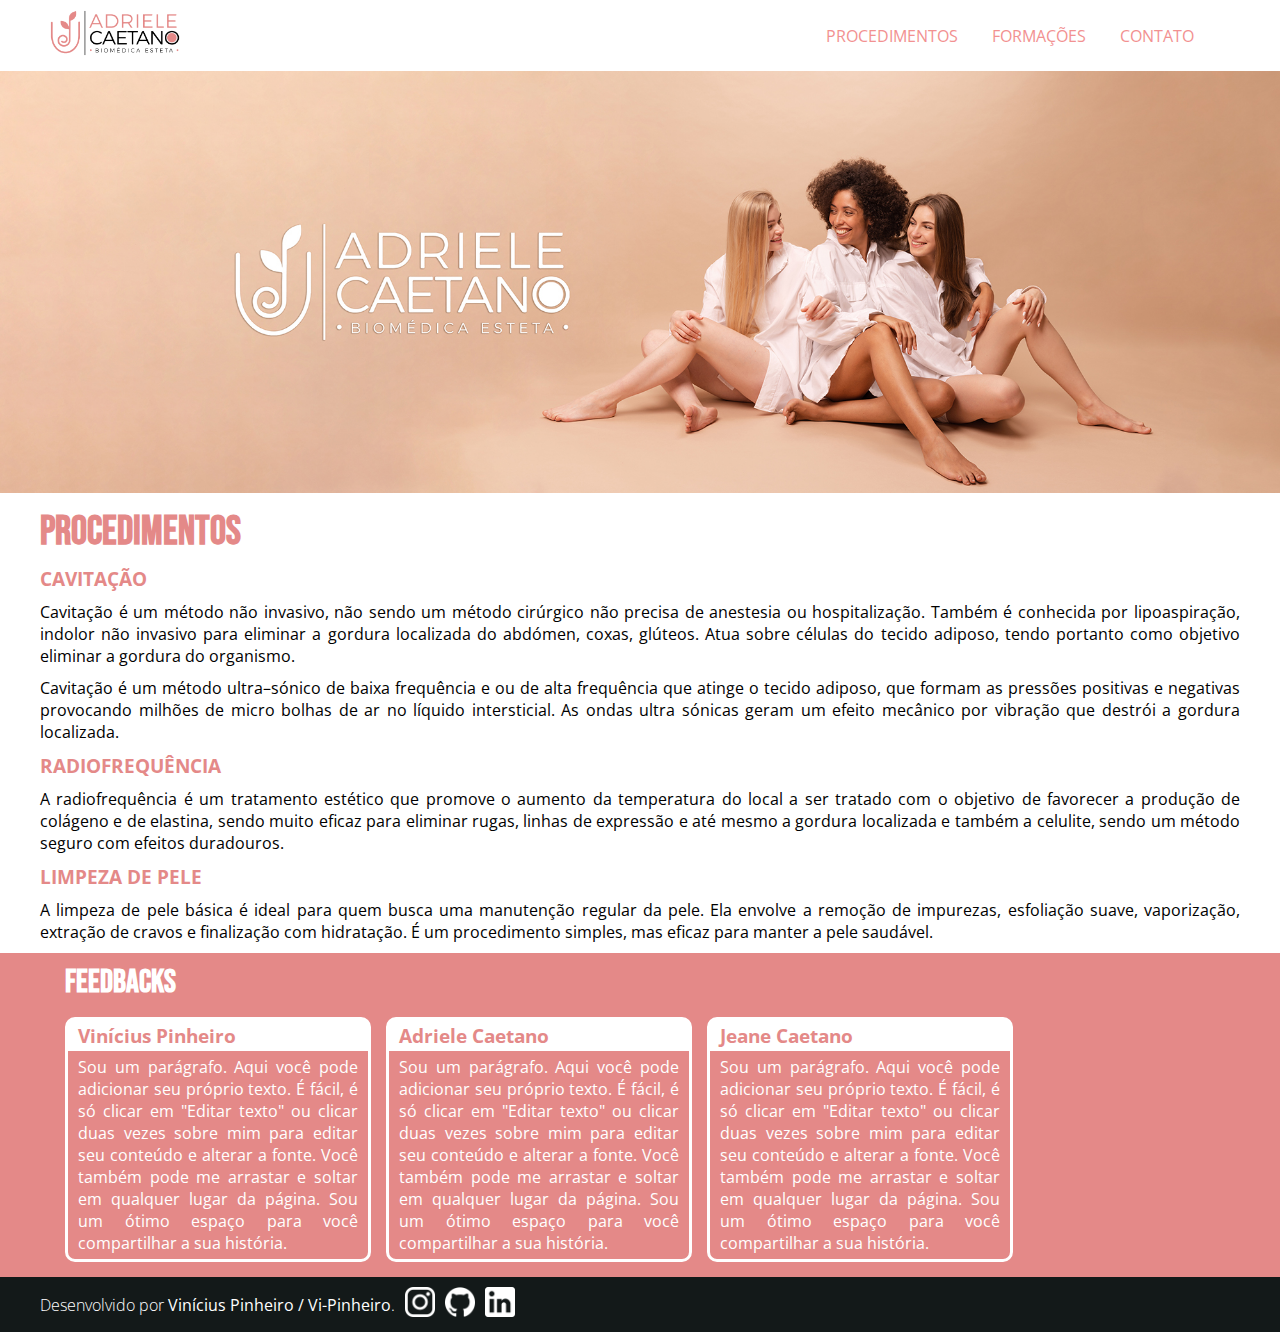
<file: index.html>
<!DOCTYPE html>
<html lang="pt-br">
    <head>
        <meta charset="UTF-8">
        <meta http-equiv="X-UA-Compatible" content="IE=edge">
        <meta name="viewport" content="width=device-width, initial-scale=1.0">
        <link rel="stylesheet" href="../style.css">
        <link rel="stylesheet" href="estilos/style_index.css">
        <title>Dra. Adriele Caetano</title>
    </head>

    <body>
        <header>
            <div>
                <a id="logomarca" href="index.html"><img src="imagens/LOGO HORIZONTAL_PNG.png" alt="Logo draadrielecaetano" width="130px"></a>
                
                <nav>
                    <a class="menu" href="procedimentos.html">PROCEDIMENTOS</a>
                    <a class="menu" href="formacoes.html">FORMAÇÕES</a>
                    <a class="menu" href="contato.html">CONTATO</a>
                </nav> 
            </div>  
        </header>

        <main>
            <picture>
                <source media="(max-width: 1000px)" srcset="imagens/painel-m.jpg" type="image/jpg">
                <img src="imagens/painel_1.jpg" alt="painel">
            </picture>
                
            <section id="secao-conteudo">
                <h2>Procedimentos</h2>
                <article class="procedimentos">
                    <h3><a href="procedimentos.html">CAVITAÇÃO</a></h3>
                    <p>Cavitação é um método não invasivo, não sendo um método cirúrgico não precisa de anestesia ou hospitalização. Também é conhecida por lipoaspiração, indolor não invasivo para eliminar a gordura localizada do abdómen, coxas, glúteos. Atua sobre células do tecido adiposo, tendo portanto como objetivo eliminar a gordura do organismo.</p>

                    <p> Cavitação é um método ultra–sónico de baixa frequência e ou de alta frequência que atinge o tecido adiposo, que formam as pressões positivas e negativas provocando milhões de micro bolhas de ar no líquido intersticial. As ondas ultra sónicas geram um efeito mecânico por vibração que destrói a gordura localizada.</p>                    
                </article>

                <article class="procedimentos">
                    <h3><a href="procedimentos.html">RADIOFREQUÊNCIA</a></h3>
                    <p>A radiofrequência é um tratamento estético que promove o aumento da temperatura do local a ser tratado com o objetivo de favorecer a produção de colágeno e de elastina, sendo muito eficaz para eliminar rugas, linhas de expressão e até mesmo a gordura localizada e também a celulite, sendo um método seguro com efeitos duradouros.</p>
                </article>

                <article class="procedimentos">
                    <h3><a href="procedimentos.html">LIMPEZA DE PELE</a></h3>
                    <p>A limpeza de pele básica é ideal para quem busca uma manutenção regular da pele. Ela envolve a remoção de impurezas, esfoliação suave, vaporização, extração de cravos e finalização com hidratação. É um procedimento simples, mas eficaz para manter a pele saudável.</p>
                </article>
            </section>

            <aside>
                <div id="aside-conteudo">
                    <h2>Feedbacks</h2>
                    <div id="clientes">
                        <div class="comentario">
                            <h3>Vinícius Pinheiro</h3>
                            <p>
                                Sou um parágrafo. Aqui você pode adicionar seu próprio texto. É fácil, é só clicar em "Editar texto" 
                                ou clicar duas vezes sobre mim para editar seu conteúdo e alterar a fonte. 
                                Você também pode me arrastar e soltar em qualquer lugar da página. 
                                Sou um ótimo espaço para você compartilhar a sua história.
                            </p>
                        </div>
        
                        <div class="comentario">
                            <h3>Adriele Caetano</h3>
                            <p>
                                Sou um parágrafo. Aqui você pode adicionar seu próprio texto. É fácil, é só clicar em "Editar texto" 
                                ou clicar duas vezes sobre mim para editar seu conteúdo e alterar a fonte. 
                                Você também pode me arrastar e soltar em qualquer lugar da página. 
                                Sou um ótimo espaço para você compartilhar a sua história.
                            </p>
                        </div>
        
                        <div class="comentario">
                            <h3>Jeane Caetano</h3>
                            <p>
                                Sou um parágrafo. Aqui você pode adicionar seu próprio texto. É fácil, é só clicar em "Editar texto" 
                                ou clicar duas vezes sobre mim para editar seu conteúdo e alterar a fonte. 
                                Você também pode me arrastar e soltar em qualquer lugar da página. 
                                Sou um ótimo espaço para você compartilhar a sua história.
                            </p>
                        </div>
                    </div>
                </div>
            </aside>
            
        </main>

        <footer>
            <div id="footer-conteudo">
                <p>
                    Desenvolvido por <strong>Vinícius Pinheiro / Vi-Pinheiro</strong>.
                </p>
                <ul id="redes-sociais">
                    <li><a href="https://www.instagram.com/vvinicius_ro/" target="_blank"><img class="imagem-redes" src="../imagens/logo-instagram.png" alt="Instagram"></a></li>
                    <li><a href="https://github.com/Vi-Pinheiro" target="_blank"><img class="imagem-redes" src="../imagens/logo-github.png" alt="GitHub"></a></li>
                    <li><a href="https://www.linkedin.com/in/vin%C3%ADcius-pinheiro-290822131/overlay/contact-info/" target="_blank"><img class="imagem-redes" src="../imagens/logo-linkedin.png" alt="Linkedin"></a></li>
                </ul>
            </div>
        </footer>
    </body>
</html>
</file>
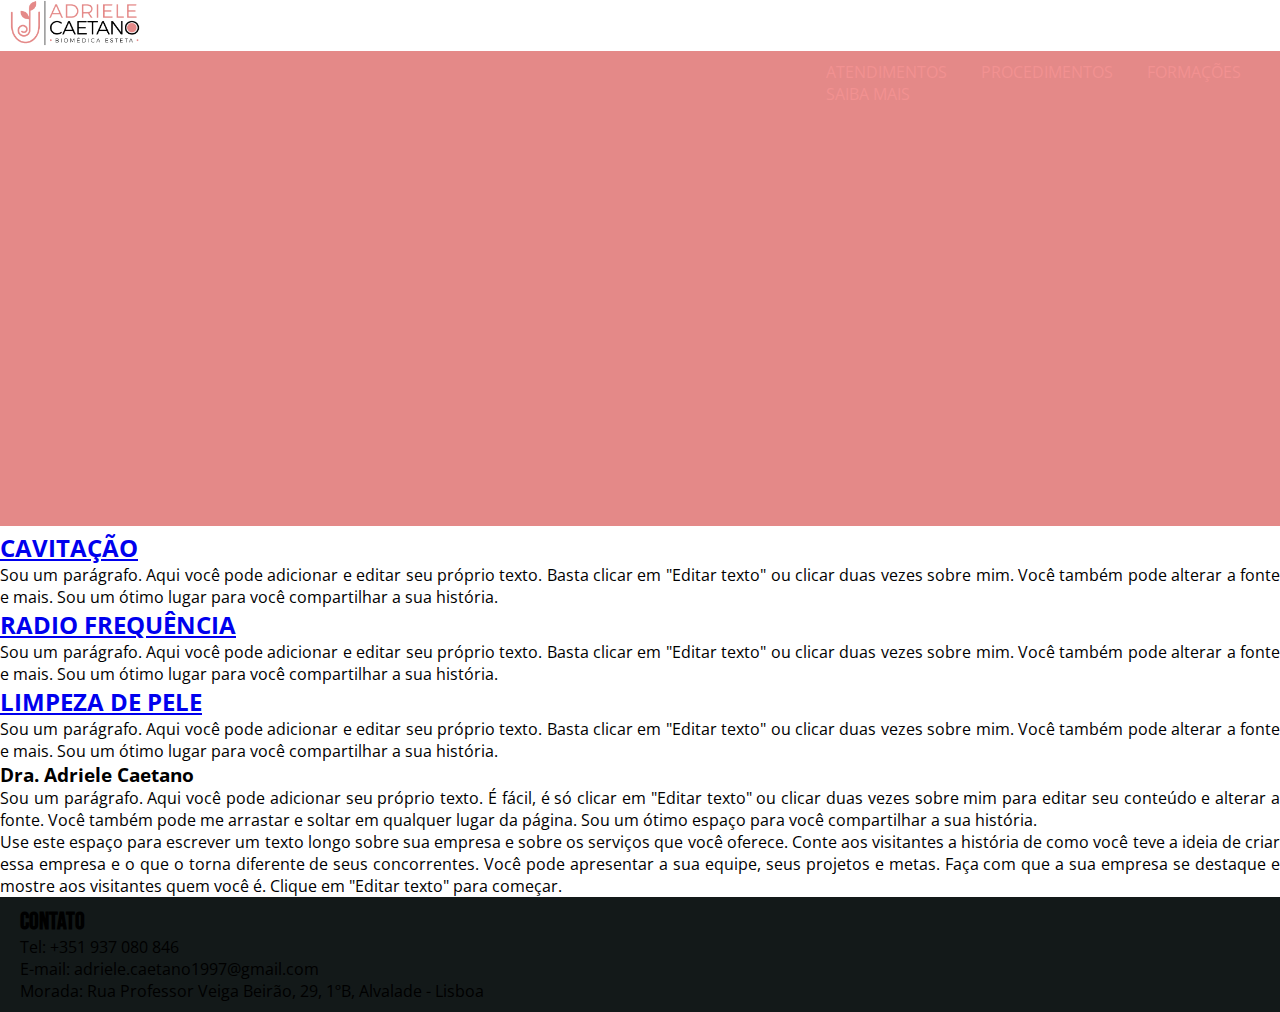
<file: aba_inicial/index.html>
<!DOCTYPE html>
<html lang="pt-br">
    <head>
        <meta charset="UTF-8">
        <meta http-equiv="X-UA-Compatible" content="IE=edge">
        <meta name="viewport" content="width=device-width, initial-scale=1.0">
        <link rel="stylesheet" href="../style.css">
        <title>Dra. Adriele Caetano</title>
    </head>

    <body>
        <header>
            <a id="logomarca" href="../aba_inicial/index.html"><img src="../aba_inicial/IMAGENS/LOGO HORIZONTAL_PNG.png" alt="Logo draadrielecaetano" width="130px"></a>
                
            <nav>
                <a class="menu" href="../aba_informações adicionais/atendimentos.html">ATENDIMENTOS</a>
                <a class="menu" href="../aba_procedimentos/procedimentos.html">PROCEDIMENTOS</a>
                <a class="menu" href="../aba_cursos/formacoes.html">FORMAÇÕES</a>
                <a class="menu" href="../aba_informações adicionais/saibamais.html">SAIBA MAIS</a>
            </nav>    
        </header>

        <main>
            <picture>
                <source media="(max-width: 1000px)" srcset="IMAGENS/fundorosa.jpg">
                <img src="IMAGENS/fundorosagg.jpg" alt="Imagem">
            </picture>
                
            <section id="secao-conteudo">
                <article class="procedimentos">
                    <h2><a href="../aba_procedimentos/procedimentos.html">CAVITAÇÃO</a></h2>
                    <p>Sou um parágrafo. Aqui você pode adicionar e editar seu próprio texto. Basta clicar em "Editar texto" 
                        ou clicar duas vezes sobre mim. Você também pode alterar a fonte e mais. 
                        Sou um ótimo lugar para você compartilhar a sua história.</p>
                </article>

                <article class="procedimentos">
                    <h2><a href="../aba_procedimentos/procedimentos.html">RADIO FREQUÊNCIA</a></h2>
                    <p>Sou um parágrafo. Aqui você pode adicionar e editar seu próprio texto. Basta clicar em "Editar texto" 
                        ou clicar duas vezes sobre mim. Você também pode alterar a fonte e mais. 
                        Sou um ótimo lugar para você compartilhar a sua história.</p>
                </article>

                <article class="procedimentos">
                    <h2><a href="../aba_procedimentos/procedimentos.html">LIMPEZA DE PELE</a></h2>
                    <p>Sou um parágrafo. Aqui você pode adicionar e editar seu próprio texto. Basta clicar em "Editar texto" 
                        ou clicar duas vezes sobre mim. Você também pode alterar a fonte e mais. 
                        Sou um ótimo lugar para você compartilhar a sua história.</p>
                </article>
            </section>

            <section id="sobre">
                <h3>Dra. Adriele Caetano</h3>
                <p>
                    Sou um parágrafo. Aqui você pode adicionar seu próprio texto. É fácil, é só clicar em "Editar texto" 
                    ou clicar duas vezes sobre mim para editar seu conteúdo e alterar a fonte. 
                    Você também pode me arrastar e soltar em qualquer lugar da página. 
                    Sou um ótimo espaço para você compartilhar a sua história.
                </p>
                <p>
                    Use este espaço para escrever um texto longo sobre sua empresa e sobre os serviços que você oferece. 
                    Conte aos visitantes a história de como você teve a ideia de criar essa empresa e o que o torna diferente de seus concorrentes. 
                    Você pode apresentar a sua equipe, seus projetos e metas. 
                    Faça com que a sua empresa se destaque e mostre aos visitantes quem você é. Clique em "Editar texto" para começar.
                </p>
            </section>
            
        </main>

        <footer>
            <h2>CONTATO</h2>
            <p>
                Tel: +351 937 080 846 <br>
                E-mail: adriele.caetano1997@gmail.com <br>
                Morada: Rua Professor Veiga Beirão, 29, 1ºB, Alvalade - Lisboa
            </p>
        </footer>
    </body>
</html>
</file>
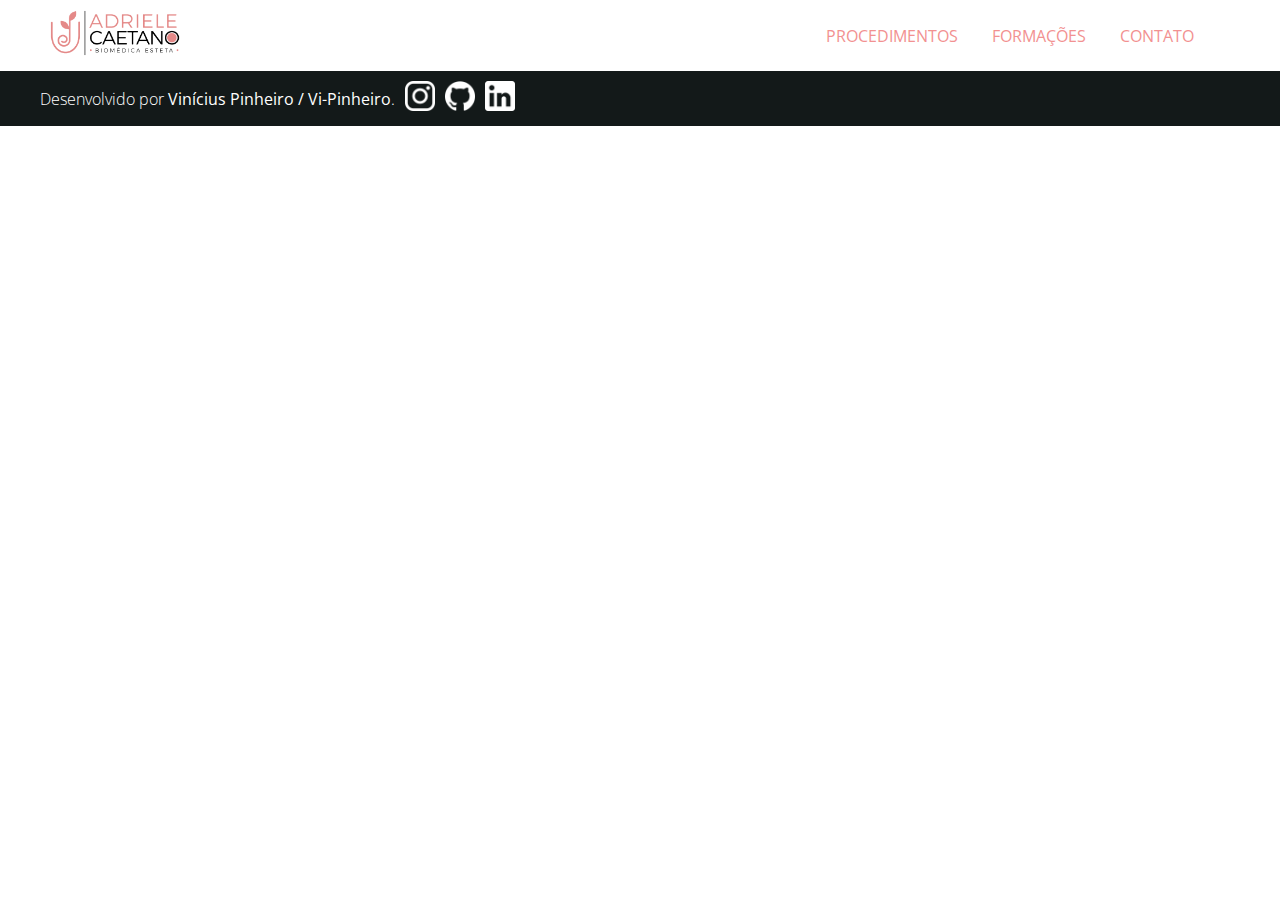
<file: formacoes.html>
<!DOCTYPE html>
<html lang="pt-br">
    <head>
        <meta charset="UTF-8">
        <meta http-equiv="X-UA-Compatible" content="IE=edge">
        <meta name="viewport" content="width=device-width, initial-scale=1.0">
        <link rel="stylesheet" href="../style.css">
        <title>Dra. Adriele Caetano</title>
    </head>

    <body>
        <header>
            <div>
                <a id="logomarca" href="index.html"><img src="imagens/LOGO HORIZONTAL_PNG.png" alt="Logo draadrielecaetano" width="130px"></a>
                
                <nav>
                    <a class="menu" href="procedimentos.html">PROCEDIMENTOS</a>
                    <a class="menu" href="formacoes.html">FORMAÇÕES</a>
                    <a class="menu" href="contato.html">CONTATO</a>
                </nav> 
            </div>  
        </header>

        <main>

        </main>

        <footer>
            <div id="footer-conteudo">
                <p>
                    Desenvolvido por <strong>Vinícius Pinheiro / Vi-Pinheiro</strong>.
                </p>
                <ul id="redes-sociais">
                    <li><a href="https://www.instagram.com/vvinicius_ro/" target="_blank"><img class="imagem-redes" src="../imagens/logo-instagram.png" alt="Instagram"></a></li>
                    <li><a href="https://github.com/Vi-Pinheiro" target="_blank"><img class="imagem-redes" src="../imagens/logo-github.png" alt="GitHub"></a></li>
                    <li><a href="https://www.linkedin.com/in/vin%C3%ADcius-pinheiro-290822131/overlay/contact-info/" target="_blank"><img class="imagem-redes" src="../imagens/logo-linkedin.png" alt="Linkedin"></a></li>
                </ul>
            </div>
        </footer>
    </body>
</html>
</file>
<file: style.css>
@charset "UTF-8";

@import url('https://fonts.googleapis.com/css2?family=Open+Sans:ital,wght@0,300..800;1,300..800&display=swap');

@import url('https://fonts.googleapis.com/css2?family=Bebas+Neue&display=swap');

:root {
    --cor-principal: #F29191;
    --cor-destaque: #331414;
    --cor-escura: #0D0D0D;
    --cor-rodape: #131919;

    --fonte-padrao: "Open Sans", sans-serif;
    --fonte-titulo: "Bebas Neue", sans-serif;
}

/*GLOBAIS*/

* {
    margin: 0px;
    padding: 0px;
    font-family: var(--fonte-padrao);  
}

h2 {
    font-family: var(--fonte-titulo);
}

p {
    text-align: justify;
}

/*Header ---------------------------------------------------*/

header {
    background-color: white;
}

header div {
    max-width: 1200px;
    margin: auto;
    display: flex;
    align-items: center;
}

#logomarca {
    margin: 10px 100px 10px 10px;
}

nav {
    position: absolute;
    left: 63%;
    margin: 10px 0px;
}

nav > a {
    color: var(--cor-principal);
    text-decoration: none;
    margin: 0px 10px 0px 20px;
}

.menu:hover {
    font-weight: 600;
    color: var(--cor-destaque);
}

/*Footer ---------------------------------------------------*/

footer {
    padding: 10px 20px 10px 20px;    
    background-color: var(--cor-rodape);
    }

#footer-conteudo {
    max-width: 1200px;
    margin: auto;
    display: flex;
    align-items: center;
}

#footer-conteudo > p {
    color: white;
    font-size: 1em;
    margin: 0px;
    font-family: "Open Sans", sans-serif; 
    font-weight: 100;
}

#redes-sociais {
    display: flex;
    margin: 0px 10px 0px 10px;
}

#redes-sociais > li {
    list-style-type: none;
}

.imagem-redes {
    max-width: 30px;
    max-height: 30px;
    width: auto;
    height: auto;
    margin: 0px 10px 0px 0px;
}
</file>
<file: estilos/style_index.css>
@charset "UTF-8";

picture > img {
    width: 100%;
    margin: auto;
}

#secao-conteudo {
    max-width: 1200px;
    margin: auto;
}

#secao-conteudo > h2 {
    color: #e48988;
    font-size: 2.5em;
    margin: 10px 0px;
}

.procedimentos > h3 > a {
    text-decoration: none;
    color: #e48988;
    margin: 10px 0px;
}

.procedimentos > p {
    margin: 10px 0px;
}

aside {
    background-color: #e48988;
    color: white;
}

#aside-conteudo {
    max-width: 1200px;
    margin: auto;
}

#aside-conteudo > h2 {
    font-size: 2em;
    margin: 0px 0px 0px 0px;
    padding: 10px 0px 0px 25px;
}

#clientes {
    display: flex;
    padding: 15px 25px;
    overflow-x: scroll;
}

.comentario {
    border: 3px solid white;
    border-radius: 10px;
    margin: 0px 15px 0px 0px;
    max-width: 300px;
}

.comentario > h3 {
    background-color: white;
    color: #e48988;
    padding: 3px 0px 3px 10px;
}

.comentario > p {
    margin: 0px 10px 0px 0px;
    padding: 5px 0px 5px 10px;
    border-radius: 0px 10px 0px 0px;
}

#contato {
    padding: 10px 10px 10px 10px;
}
</file>
